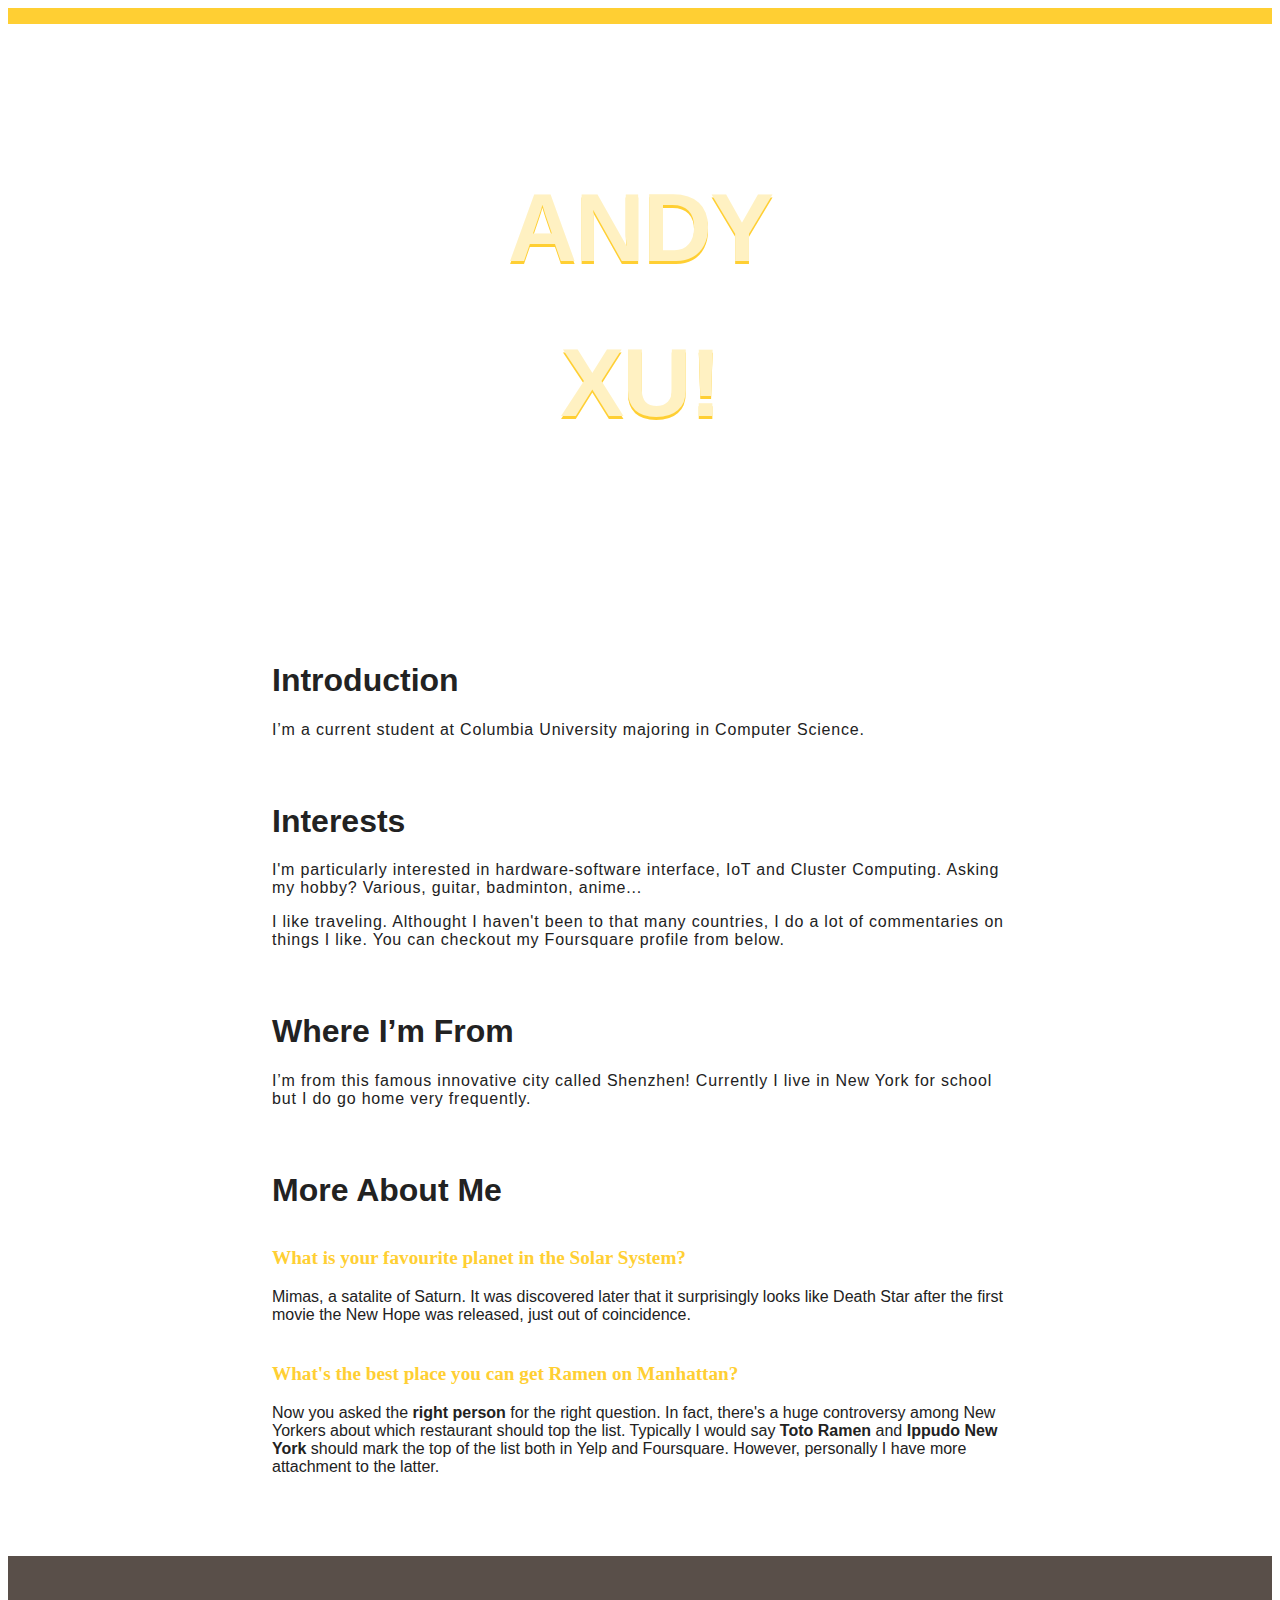
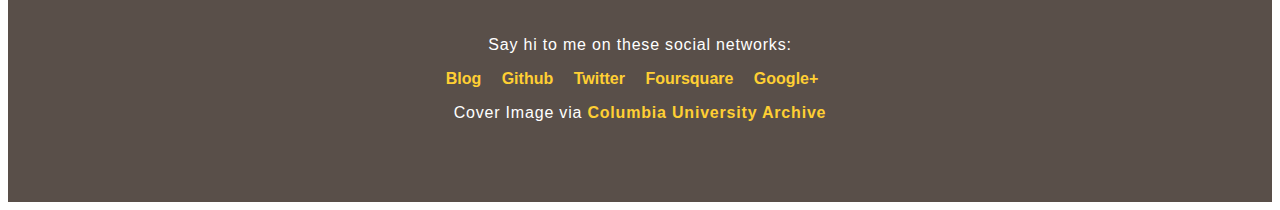
<file: index.html>
<html>
<head>
    <title>Hello!</title>
    <link href="css/style.css" rel="stylesheet" type="text/css">
</head>
<body>
<header class="masthead">
    <p class="masthead-intro">Hi, This is</p> 
    <h1 class="masthead-heading">Andy</h1>
    <h1 class="masthead-heading">Xu!</h1>
</header>
<section class="introduction">
    <h1 class="heading">Introduction</h1>
    <p>I&rsquo;m a current student at Columbia University majoring in Computer Science.</p>
</section>
<section class="introduction">
    <h1 class="heading">Interests</h1>
    <p>I'm particularly interested in hardware-software interface, IoT and Cluster Computing. Asking my hobby? Various, guitar, badminton, anime...</p>
    <p>I like traveling. Althought I haven't been to that many countries, I do a lot of commentaries on things I like. You can checkout my <strong>Foursquare</strong> profile from below.</p>
</section>
<section class="location">
    <h1 class="heading">Where I&rsquo;m From</h1>
    <p>I&rsquo;m from this famous innovative city called <strong>Shenzhen</strong>! Currently I live in New York for school but I do go home very frequently.</p>
</section>
<section class="questions">
    <h1 class="heading">More About Me</h1>
    <dl class="question-list">
	<dt class="question">What is your favourite planet in the Solar System?</dt>
	<dt class="answer">Mimas, a satalite of Saturn. It was discovered later that it surprisingly looks like Death Star after the first movie the New Hope was released, just out of coincidence.</dt>
        <dt class="question">What's the best place you can get Ramen on Manhattan?</dt>
        <dd class="answer">Now you asked the <strong>right person</strong> for the right question. In fact, there's a huge controversy among New Yorkers about which restaurant should top the list. Typically I would say <strong>Toto Ramen</strong> and <strong>Ippudo New York</strong> should mark the top of the list both in Yelp and Foursquare. However, personally I have more attachment to the latter.</dd>
    </dl>
</section>
<footer class="content-footer">
    <p class="body-copy">Say hi to me on these social networks:</p>
    <ul class="social">
        <li><a href="https://blog.andyxu.me">Blog</a></li>
	<li><a href="http://github.com/andyx96">Github</a></li>
        <li><a href="http://twitter.com/akamigishi">Twitter</a></li>
        <li><a href="https://foursquare.com/akamigishi">Foursquare</a></li>
	<li><a href="https://plus.google.com/+AndyXu">Google+</a></li>
    </ul>
  <p>Cover Image via <a href="http://columbia.edu">Columbia University Archive</a></p>
</footer>
</body>
</html>
</file>
<file: css/style.css>
* {
  /* Layout Declarations */
  
  box-sizing: border-box; 

}

body {
  /* Typography Declarations */
  
  color: #222222;
  font-size: 1em;
  font-family: "Open Sans", "Helvetica Neue", sans-serif;
}

::selection {
  /* Appearance Declarations */
  
  background: #FFE799;
}

a {
  /* Typography Declrations */
  
  font-weight: bold;
  text-decoration: none;
  color: #FFCF33;
}

a:hover {
  /* Tyopography Declarations */
  
  color: #FFE799;
}

a:visited {
  /* Typography Declarations */
  
  color: #D1A000;
}

.masthead,
.introduction,
.location,
.questions,
.content-footer {
  /* Layout Declarations */
  
  padding-left: 2em;
  padding-right: 2em;
}

.masthead-intro,
.masthead-heading,
.content-footer > p,
.social {
  /* Layout Declarations */
  
  text-align: center;
}

.introduction,
.location,
.questions {
  /* Layout Declarations */
  
  max-width: 50em;
  margin-left: auto;
  margin-right: auto;
}

.introduction > p,
.location > p,
.content-footer > p {
  /* Typography Declarations */
  
  font-weight: 300;
  letter-spacing: 0.05em;
}

.masthead {
  /* Layout Declrations */
  
  padding: 6em 0;
  /* Appearance Declrations */
  
  background-image: url('https://andyxu.me/statics/columbia.jpg');
  background-repeat: no-repeat;
  background-size: cover;
  border-top: solid 1em #FFCF33;
}

.masthead-intro {
  /* Layout Declarations */
  
  margin-bottom: 0.1em;
  /* Typography Declarations */
  
  color: #FFFFFF;
  font-family: "Gentium Book Basic", Georgia, serif;
  font-size: 2em;
}

.masthead-heading {
  /* Layout Declarations */
  
  margin-top: -0.2em;
  /* Typography Declarations */
  
  color: #FFF1C2;
  font-family: "Open Sans", "Helvetica Neue", sans-serif;
  font-style: normal;
  font-weight: bold;
  font-size: 6em;
  letter-spacing: -0.02em;
  text-transform: uppercase;
  text-shadow: 0px 3px 0px #FFCF33;
}

.heading {
  /* Layout Declarations */
  
  max-width: 19em;
  margin-top: 2em;
}

.question {
  /* Layout Declarations */
  
  margin: 2em 0 1em 0;
  /* Typography Declarations */
  
  color: #FFCF33;
  font-family: "Gentium Book Basic", Georgia, serif;
  font-size: 1.2em;
  font-weight: bold;
}

.answer {
  /* Layout Declarations */
  
  margin-left: 0em;
}

.content-footer {
  /* Layout Declarations */
  
  margin-top: 5em;
  padding: 4em 0;
  /* Appearance Rules */
  
  background-color: #594F49;
}

.content-footer > p {
  /* Typography Declarations */
  
  color: white;
}

.social {
  /* Layout Declarations */
  
  padding: 0;
  /* Appearance Declarations */
  
  list-style: none;
}

.social > li {
  /* Layout Declarations */
  
  display: inline-block;
  margin-right: 1em;
}

@media screen and (max-width: 500px) {
  .masthead {
    padding: 3em 0;
  }
  .masthead-heading {
    font-size: 3em;
  }
}
</file>
